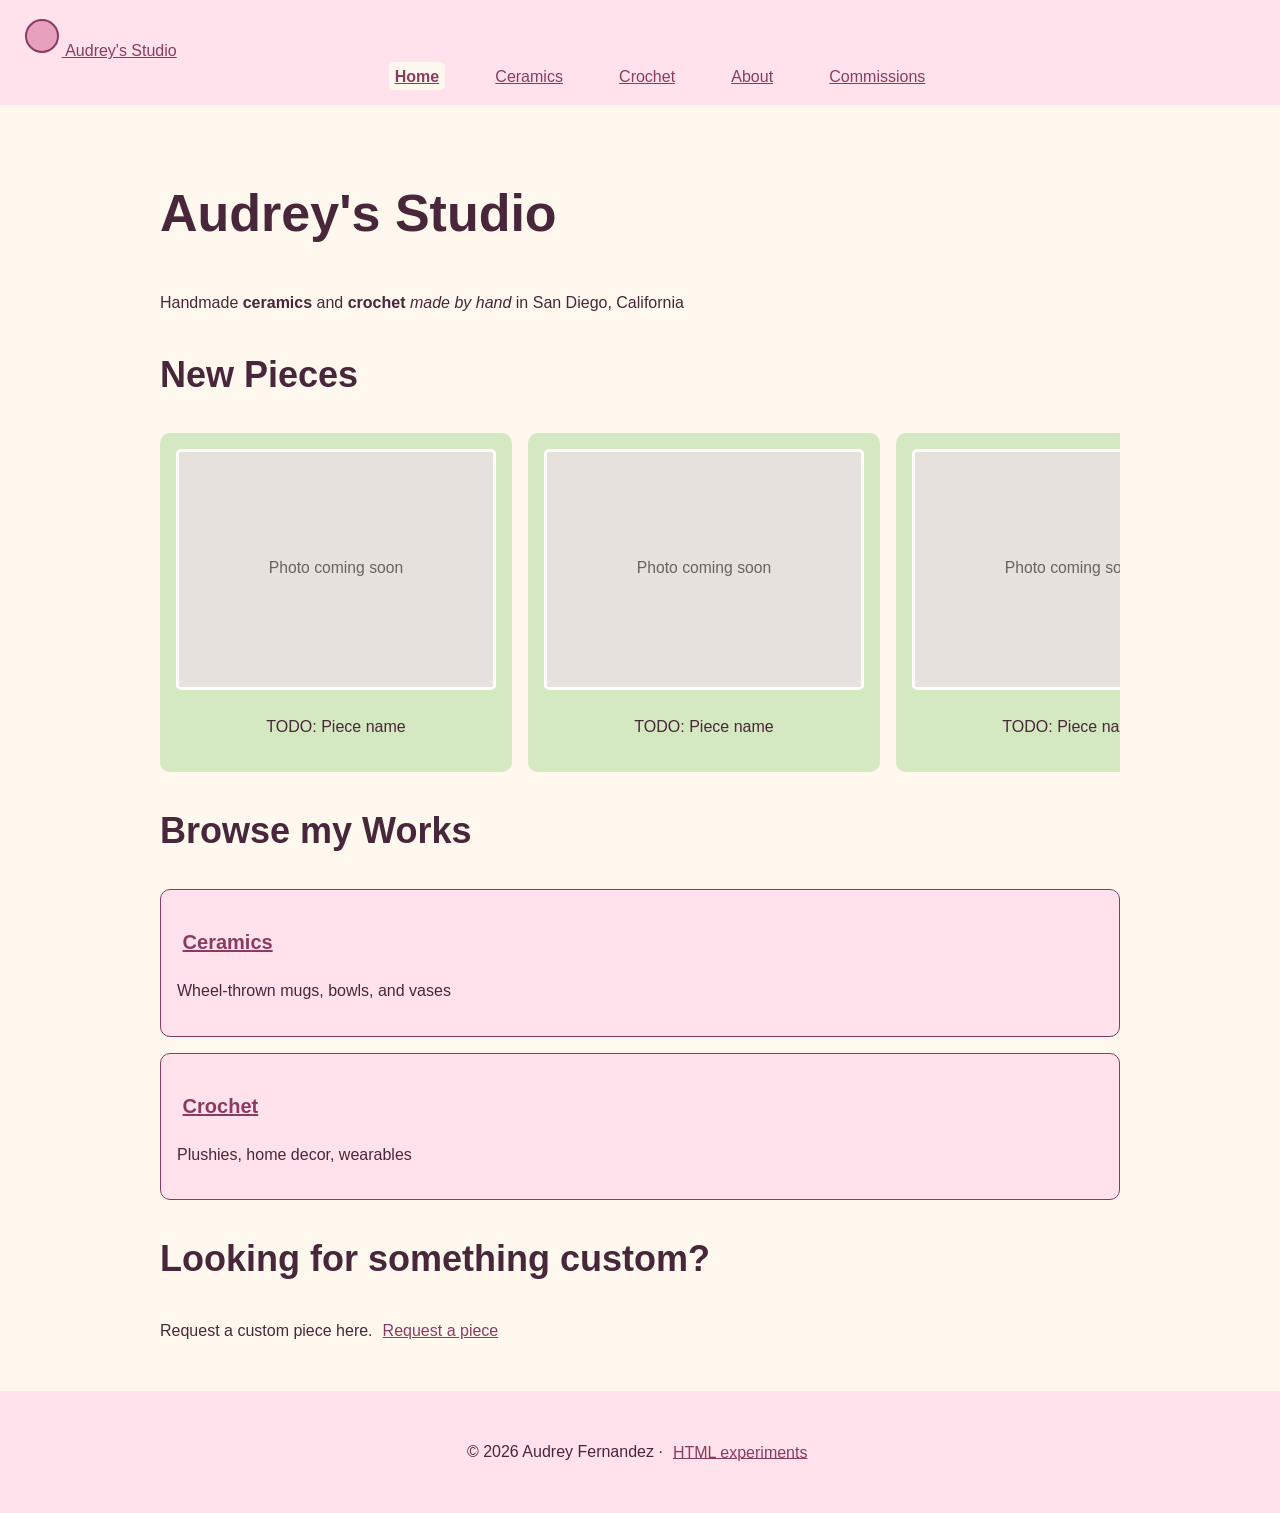
<file: index.html>
<!DOCTYPE html>
<html lang="en">
<head>
    <meta charset="utf-8">
    <meta name="viewport" content="width=device-width, initial-scale=1">
    <meta name="description" content="Handmade ceramics and crochet made by Audrey Fernandez in San Diego, California">
    <meta name="author" content="Audrey Fernandez">
    <title>Audrey's Studio | Handmade Ceramics &amp; Crochet</title>
    <link rel="icon" href="images/favicon.svg" type="image/svg+xml">
    <link rel="stylesheet" href="style.css">
</head>

<body>
    <header>
        <a href="index.html">
            <svg width="40" height="40" viewBox="0 0 40 40" role="img" aria-label="Audrey's Studio logo">
                <circle cx="20" cy="20" r="16" fill="#e8a0bf" stroke="#8a3b62" stroke-width="2"/>
            </svg>
            Audrey's Studio
        </a>
        <nav aria-label="Main">
            <ul>
                <li><a href="index.html" aria-current="page">Home</a></li>
                <li><a href="ceramics.html">Ceramics</a></li>
                <li><a href="crochet.html">Crochet</a></li>
                <li><a href="about.html">About</a></li>
                <li><a href="commissions.html">Commissions</a></li>
            </ul>
        </nav>
    </header>

    <noscript>
        <p>This site works without JavaScript</p>
    </noscript>
    
    <main>
        <h1>Audrey's Studio</h1>
        <p>Handmade <strong>ceramics</strong> and <strong>crochet</strong> <em>made by hand</em> in San Diego, California</p>

        <section aria-labelledby="new-heading">
            <h2 id="new-heading">New Pieces</h2>
            <ul class="new-pieces">
                <li>
                    <picture>
                        <source srcset="images/placeholder.svg">
                        <img src="images/placeholder.svg" alt="TODO: describe the new piece">
                    </picture>
                    <p>TODO: Piece name</p>
                </li>
                <li>
                    <picture>
                        <source srcset="images/placeholder.svg">
                        <img src="images/placeholder.svg" alt="TODO: describe the new piece">
                    </picture>
                    <p>TODO: Piece name</p>
                </li>
                <li>
                    <picture>
                        <source srcset="images/placeholder.svg">
                        <img src="images/placeholder.svg" alt="TODO: describe the new piece">
                    </picture>
                    <p>TODO: Piece name</p>
                </li>
                <!--display up to 5 new pieces in this section-->
            </ul>
        </section>

        <section aria-labelledby="browse-heading">
            <h2 id="browse-heading">Browse my Works</h2>

            <!--custom element #1-->
            <piece-card>
                <h3><a href="ceramics.html">Ceramics</a></h3>
                <p>Wheel-thrown mugs, bowls, and vases</p>
            </piece-card>

            <piece-card>
                <h3><a href="crochet.html">Crochet</a></h3>
                <p>Plushies, home decor, wearables</p>
            </piece-card>
        </section>

        <section aria-labelledby="custom-heading">
            <h2 id="custom-heading">Looking for something custom?</h2>
            <p>Request a custom piece here. <a href="commissions.html">Request a piece</a></p>
        </section>
    </main>

    <footer>
        <p>&copy; 2026 Audrey Fernandez &middot; <a href=experiments.html>HTML experiments</a></p>
    </footer>
</body>

</html>
</file>
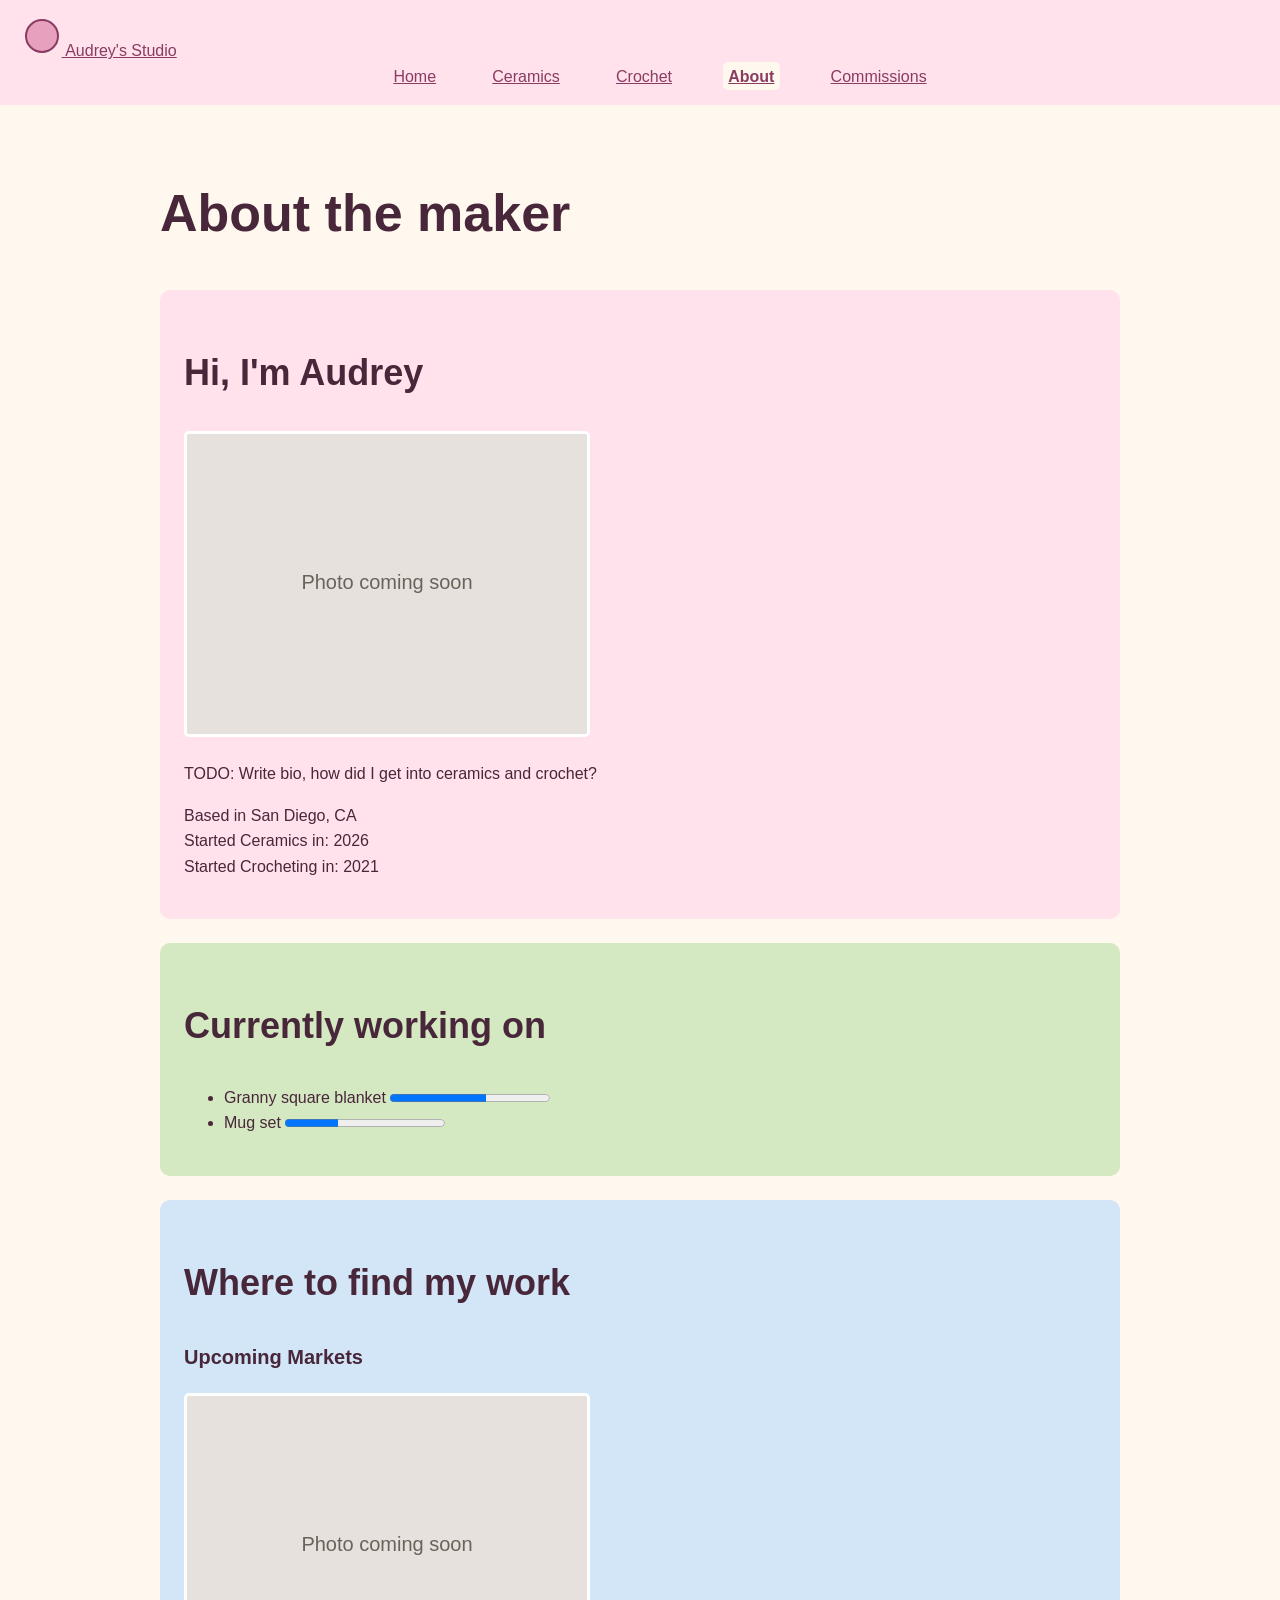
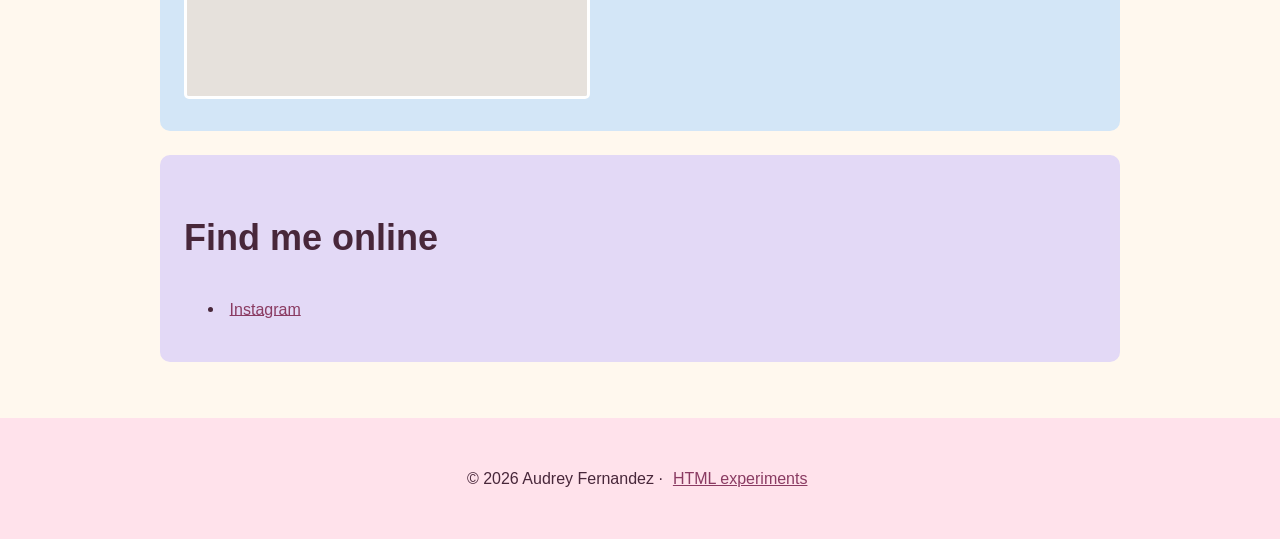
<file: about.html>
<!DOCTYPE html>
<html lang="en">
<head>
  <meta charset="utf-8">
  <meta name="viewport" content="width=device-width, initial-scale=1">
  <meta name="description" content="About Audrey Fernandez, the maker behind the ceramics and crochet pieces.">
  <title>About | Audrey's Studio</title>
  <link rel="icon" href="images/favicon.svg" type="image/svg+xml">
  <link rel="stylesheet" href="style.css">
</head>
<body>
    <header>
    <a href="index.html">
        <svg width="40" height="40" viewBox="0 0 40 40" role="img" aria-label="Audrey's Studio logo">
            <circle cx="20" cy="20" r="16" fill="#e8a0bf" stroke="#8a3b62" stroke-width="2"/>
        </svg>        
        Audrey's Studio
    </a>
    <nav aria-label="Main">
        <ul>
        <li><a href="index.html">Home</a></li>
        <li><a href="ceramics.html">Ceramics</a></li>
        <li><a href="crochet.html">Crochet</a></li>
        <li><a href="about.html" aria-current="page">About</a></li>
        <li><a href="commissions.html">Commissions</a></li>
        </ul>
    </nav>
    </header>

    <main>
        <h1>About the maker</h1>

        <section class="panel panel-accent" aria-labelledby="bio.heading">
            <h2 id="bio-heading">Hi, I'm Audrey</h2>
            <img src="images/placeholder.svg" alt="TODO: Photo of me at a pottery wheel or with yarn">
            <p>TODO: Write bio, how did I get into ceramics and crochet?</p>
            <p>
                Based in <span>San Diego, CA</span><br>
                Started Ceramics in: 2026<br>
                Started Crocheting in: 2021
            </p>
        </section>

        <section class="panel panel-accent2" aria-labelledby="wip-heading">
            <h2 id="wip-heading">Currently working on</h2>
            <ul>
                <li>
                    <label for="wip-blanket">Granny square blanket</label>
                    <progress id="wip-blanket" max="100" value="60">60%</progress>
                </li>
                <li>
                    <label for="wip-mugs">Mug set</label>
                    <progress id="wip-mugs" max="6" value="2">2 of 6</progress>
                </li>
            </ul>
        </section>

        <section class="panel panel-accent3" aria-labelledby="irl-heading">
            <h2 id="irl-heading">Where to find my work</h2>
            <h3>Upcoming Markets</h3>
            <img src="images/placeholder.svg" alt="TODO: Flyer for upcoming market">
        </section>

        <section class="panel panel-accent4" aria-labelledby="links-heading">
            <h2 id="links-heading">Find me online</h2>
            <ul>
                <li><a href="https://www.instagram.com/audrey.crochets">Instagram</a></li>
            </ul>
        </section>
    </main>

    <footer>
        <p>&copy; 2026 Audrey Fernandez &middot; <a href="experiments.html">HTML experiments</a></p>
    </footer>
</body>
</html>
</file>
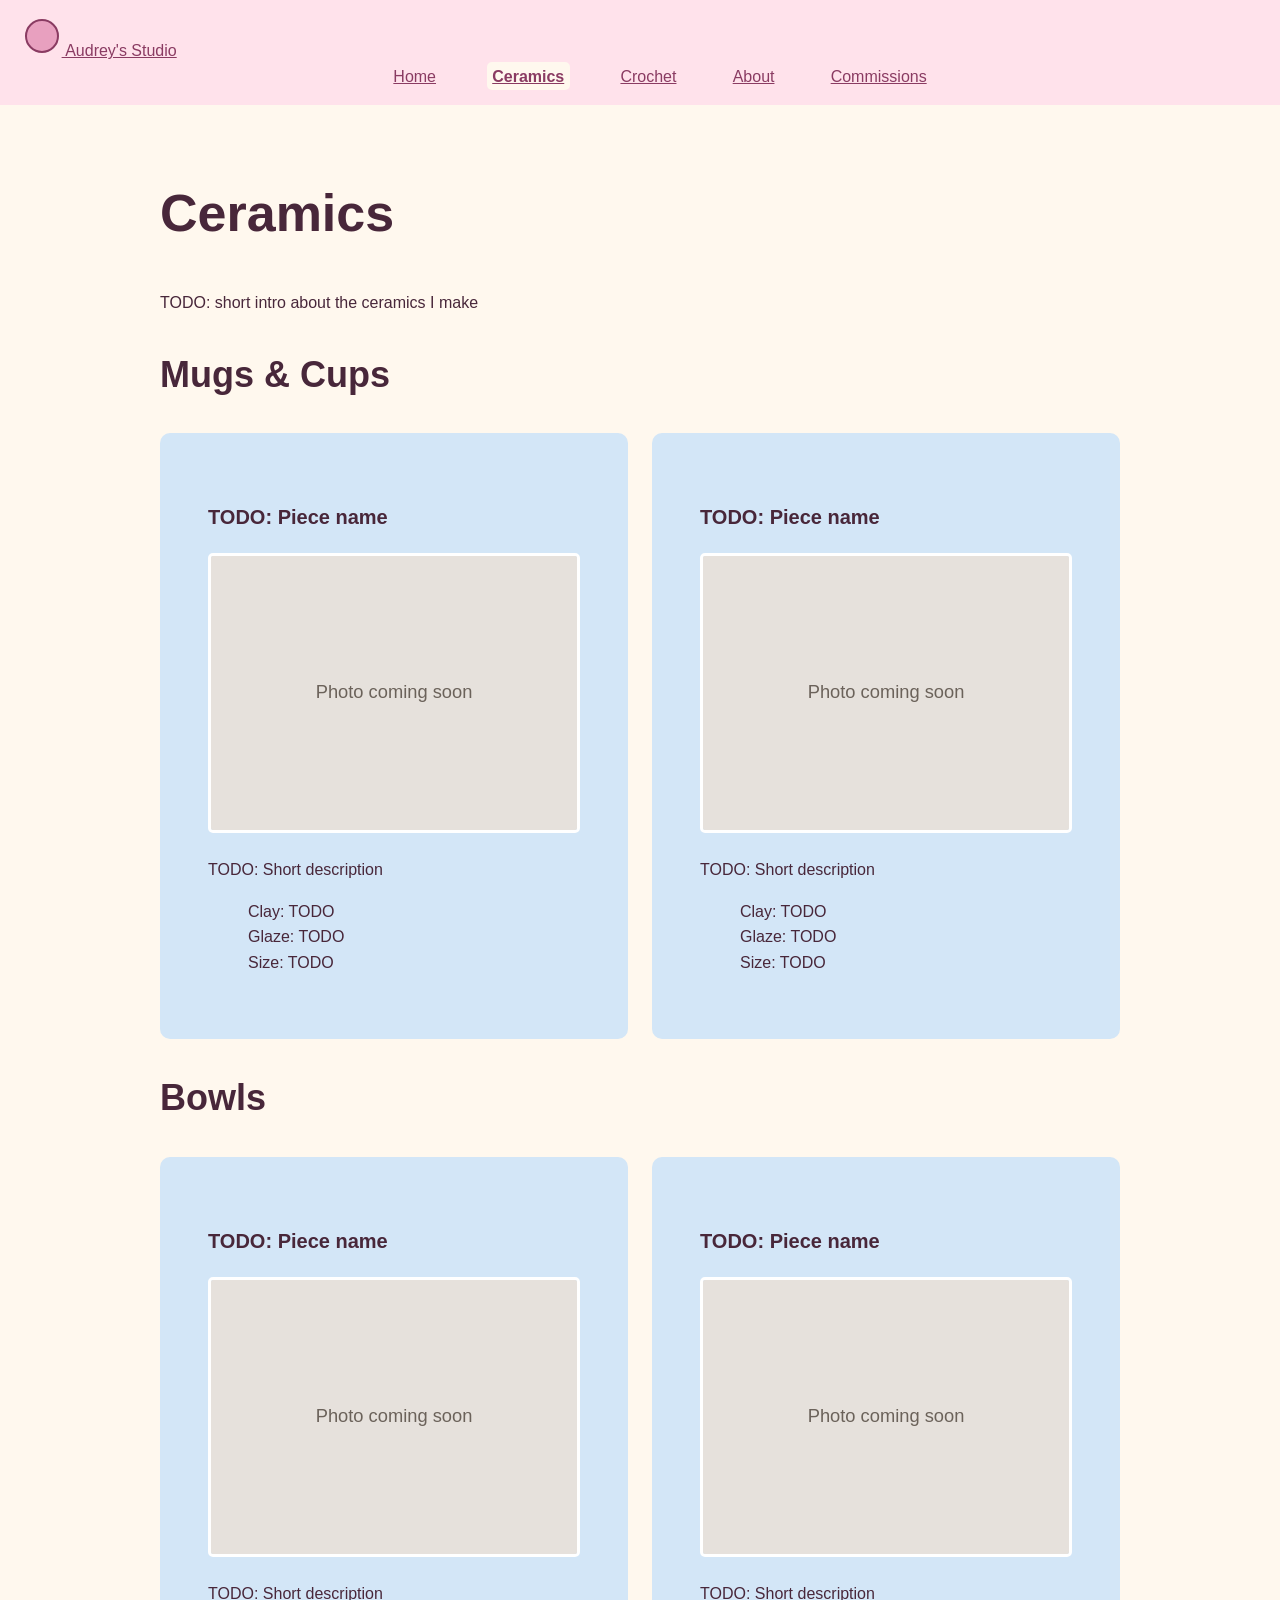
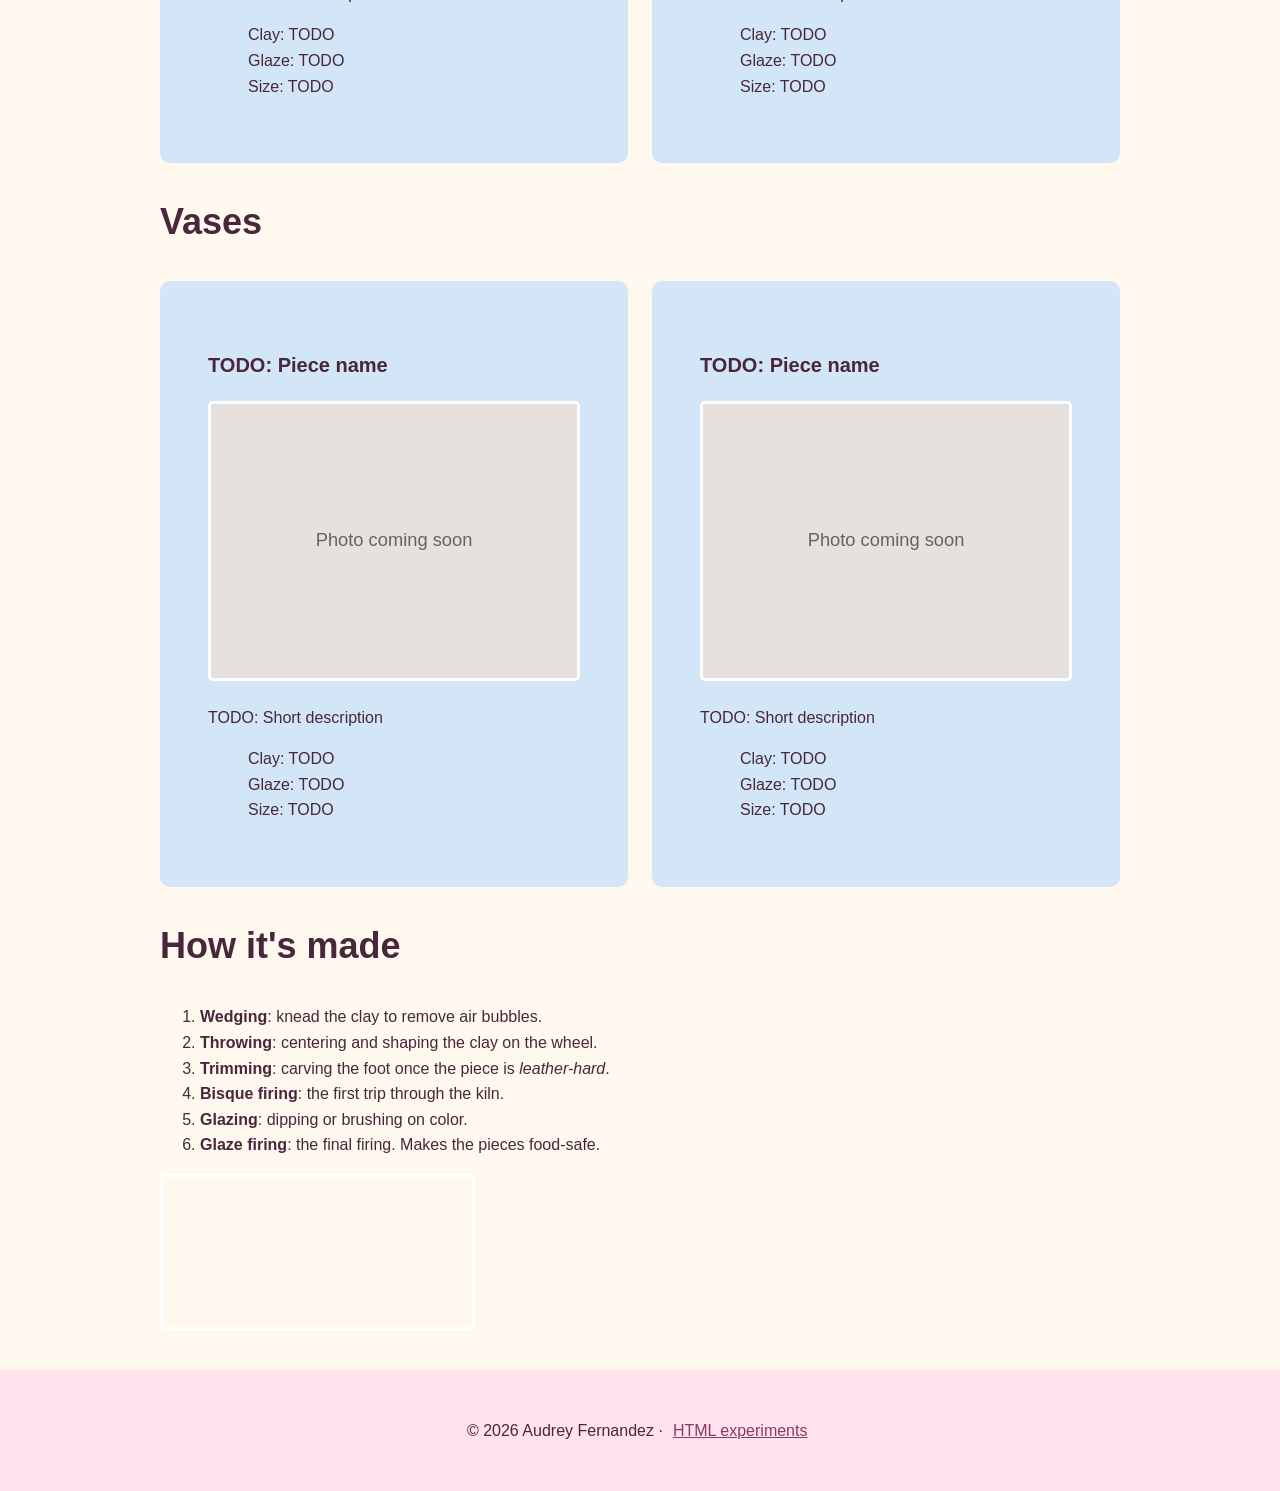
<file: ceramics.html>
<!DOCTYPE html>
<html lang="en">
<head>
  <meta charset="utf-8">
  <meta name="viewport" content="width=device-width, initial-scale=1">
  <meta name="description" content="Wheel-thrown ceramics by Audrey Fernandez: mugs, bowls, and vases.">
  <title>Ceramics | Audrey's Studio</title>
  <link rel="icon" href="images/favicon.svg" type="image/svg+xml">
  <link rel="stylesheet" href="style.css">
</head>
<body>
  <header>
    <a href="index.html">
        <svg width="40" height="40" viewBox="0 0 40 40" role="img" aria-label="Audrey's Studio logo">
            <circle cx="20" cy="20" r="16" fill="#e8a0bf" stroke="#8a3b62" stroke-width="2"/>
        </svg>        
        Audrey's Studio
    </a>
    <nav aria-label="Main">
      <ul>
        <li><a href="index.html">Home</a></li>
        <li><a href="ceramics.html" aria-current="page">Ceramics</a></li>
        <li><a href="crochet.html">Crochet</a></li>
        <li><a href="about.html">About</a></li>
        <li><a href="commissions.html">Commissions</a></li>
      </ul>
    </nav>
  </header>

    <main>
        <h1>Ceramics</h1>
        <p>TODO: short intro about the ceramics I make</p>

        <section aria-labelledby="mugs-heading">
            <h2 id="mugs-heading">Mugs &amp; Cups</h2>
            <div class="card-grid">
                <article>
                    <h3>TODO: Piece name</h3>
                    <img src="images/placeholder.svg" alt="TODO: describe the piece" width="400" height="300">
                    <p>TODO: Short description</p>
                    <ul>
                        <li>Clay: TODO</li>
                        <li>Glaze: TODO</li>
                        <li>Size: TODO</li>
                    </ul>
                </article>
                <article>
                    <h3>TODO: Piece name</h3>
                    <img src="images/placeholder.svg" alt="TODO: describe the piece" width="400" height="300">
                    <p>TODO: Short description</p>
                    <ul>
                        <li>Clay: TODO</li>
                        <li>Glaze: TODO</li>
                        <li>Size: TODO</li>
                    </ul>
                </article>
            </div>
        </section>


        <section aria-labelledby="bowls-heading">
            <h2 id="bowls-heading">Bowls</h2>
            <div class="card-grid">
                <article>
                    <h3>TODO: Piece name</h3>
                    <img src="images/placeholder.svg" alt="TODO: describe the piece" width="400" height="300">
                    <p>TODO: Short description</p>
                    <ul>
                        <li>Clay: TODO</li>
                        <li>Glaze: TODO</li>
                        <li>Size: TODO</li>
                    </ul>
                </article>
                <article>
                    <h3>TODO: Piece name</h3>
                    <img src="images/placeholder.svg" alt="TODO: describe the piece" width="400" height="300">
                    <p>TODO: Short description</p>
                    <ul>
                        <li>Clay: TODO</li>
                        <li>Glaze: TODO</li>
                        <li>Size: TODO</li>
                    </ul>
                </article>
            </div>
            
        </section>

        <section aria-labelledby="vases-heading">
            <h2 id="vases-heading">Vases</h2>
            <div class="card-grid">
                <article>
                    <h3>TODO: Piece name</h3>
                    <img src="images/placeholder.svg" alt="TODO: describe the piece" width="400" height="300">
                    <p>TODO: Short description</p>
                    <ul>
                        <li>Clay: TODO</li>
                        <li>Glaze: TODO</li>
                        <li>Size: TODO</li>
                    </ul>
                </article>
                <article>
                    <h3>TODO: Piece name</h3>
                    <img src="images/placeholder.svg" alt="TODO: describe the piece" width="400" height="300">
                    <p>TODO: Short description</p>
                    <ul>
                        <li>Clay: TODO</li>
                        <li>Glaze: TODO</li>
                        <li>Size: TODO</li>
                    </ul>
                </article>
            </div>
        </section>

        <section aria-labelledby="process-heading">
            <h2 id="process-heading">How it's made</h2>
            <ol>
                <li><b>Wedging</b>: knead the clay to remove air bubbles.</li>
                <li><b>Throwing</b>: centering and shaping the clay on the wheel.</li>
                <li><b>Trimming</b>: carving the foot once the piece is <i>leather-hard</i>.</li>
                <li><b>Bisque firing</b>: the first trip through the kiln.</li>
                <li><b>Glazing</b>: dipping or brushing on color.</li>
                <li><b>Glaze firing</b>: the final firing. Makes the pieces food-safe.</li>
            </ol>
            <iframe src="https://www.youtube.com/embed/OPVp_FDEkdA" title="How I make a bowl" width="315" height="560" loading="lazy" allowfullscreen></iframe>
        </section>

    </main>
    
    <footer>
        <p>&copy; 2026 Audrey Fernandez &middot; <a href="experiments.html">HTML experiments</a></p>
    </footer>
</body>
</html>
</file>
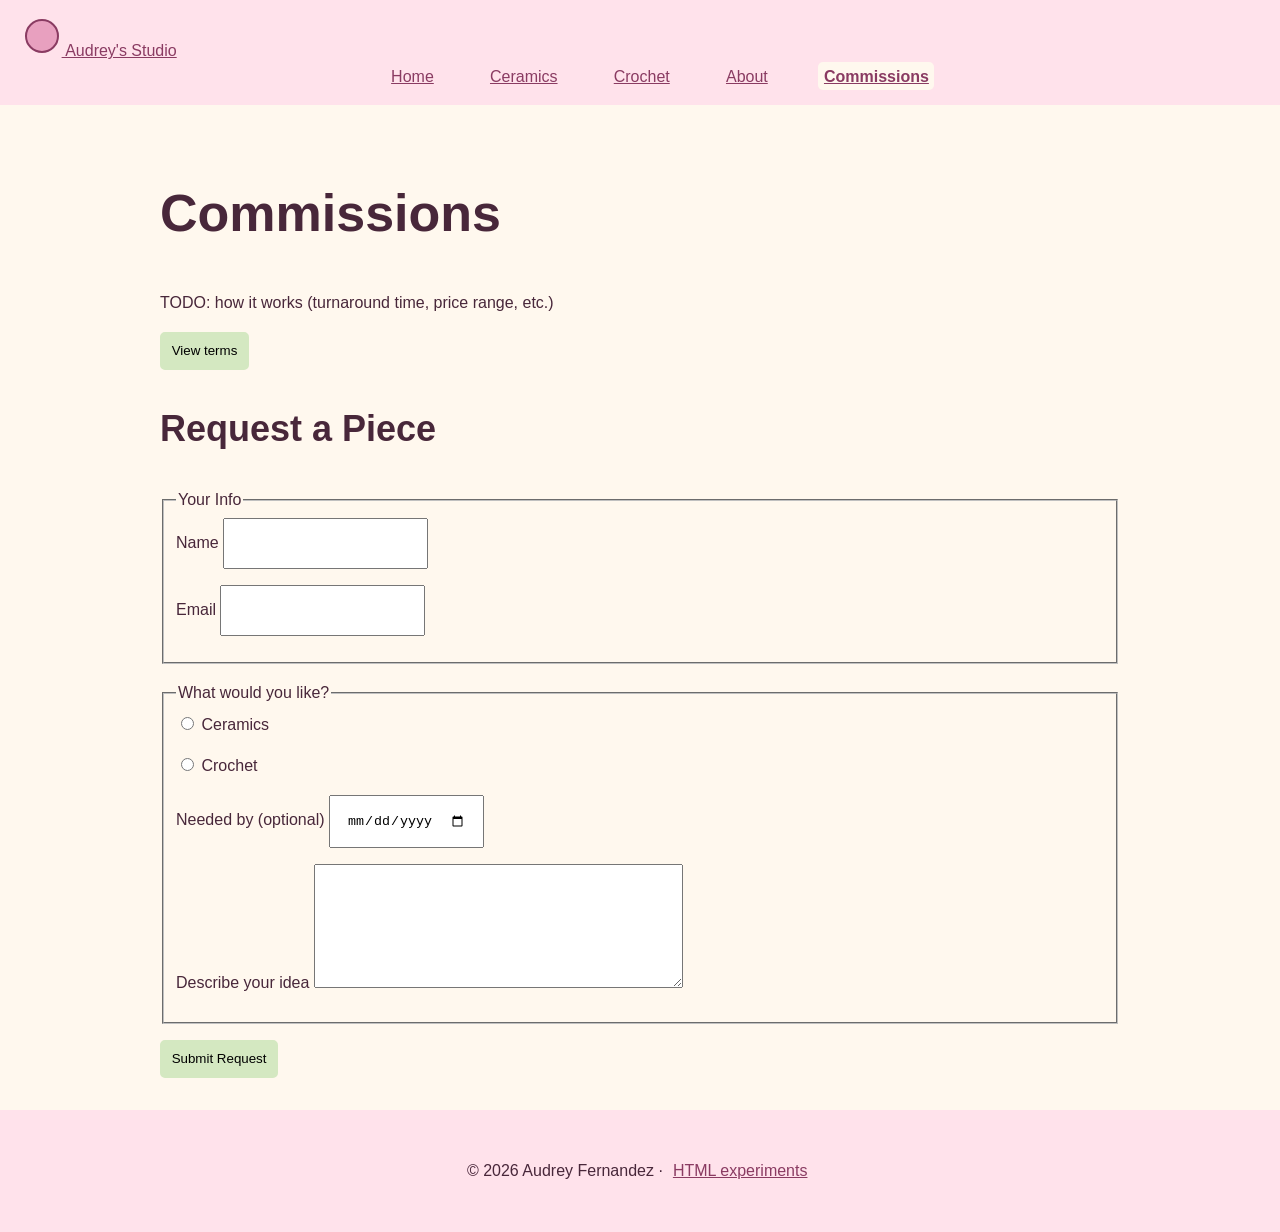
<file: commissions.html>
<!DOCTYPE html>
<html lang="en">
<head>
  <meta charset="utf-8">
  <meta name="viewport" content="width=device-width, initial-scale=1">
  <meta name="description" content="Request a custom ceramic or crochet piece from Audrey's Studio.">
  <title>Commissions | Audrey's Studio</title>
  <link rel="icon" href="images/favicon.svg" type="image/svg+xml">
  <link rel="stylesheet" href="style.css">
</head>
<body>
    <header>
    <a href="index.html">
        <svg width="40" height="40" viewBox="0 0 40 40" role="img" aria-label="Audrey's Studio logo">
            <circle cx="20" cy="20" r="16" fill="#e8a0bf" stroke="#8a3b62" stroke-width="2"/>
        </svg>        
        Audrey's Studio
    </a>
    <nav aria-label="Main">
        <ul>
        <li><a href="index.html">Home</a></li>
        <li><a href="ceramics.html">Ceramics</a></li>
        <li><a href="crochet.html">Crochet</a></li>
        <li><a href="about.html">About</a></li>
        <li><a href="commissions.html" aria-current="page">Commissions</a></li>
        </ul>
    </nav>
    </header>

    <main>
        <h1>Commissions</h1>
        <p>TODO: how it works (turnaround time, price range, etc.)</p>

        <button type="button">View terms</button>

        <dialog id="terms-dialog" aria-labelledby="terms-heading">
            <h2 id="terms-heading">Commission terms</h2>
            <p>TODO: deposit, timeline, cancellations, shipping.</p>
            <form method="dialog">
                <button type="submit">Close</button>
            </form>
        </dialog>

        <section aria-labelledby="request-heading">
            <h2 id="request-heading">Request a Piece</h2>
            <form>
                <fieldset>
                    <legend>Your Info</legend>
                    <div>
                        <label for="name">Name</label>
                        <input type="text" id="name" name="name" required>
                    </div>
                    <div>
                        <label for="email">Email</label>
                        <input type="email" id="email" name="email" required>
                    </div>
                </fieldset>

                <fieldset>
                    <legend>What would you like?</legend>
                    <div>
                        <input type="radio" id="medium-ceramics" name="medium" value="ceramics" required>
                        <label for="medium-ceramics">Ceramics</label>
                    </div>
                    <div>
                        <input type="radio" id="medium-crochet" name="medium" value="crochet">
                        <label for="medium-crochet">Crochet</label>
                    </div>
                    
                    <div>
                        <label for="needed-by">Needed by (optional)</label>
                        <input type="date" id="needed-by" name="needed-by">
                    </div>
                    <div>
                        <label for="details">Describe your idea</label>
                        <textarea id="details" name="details" rows="6" cols="40" required></textarea>
                    </div>
                </fieldset>

                <button type="submit">Submit Request</button>
            </form>
        </section>
    </main>

    <footer>
        <p>&copy; 2026 Audrey Fernandez &middot; <a href="experiments.html">HTML experiments</a></p>
    </footer>
</body>
</html>
</file>
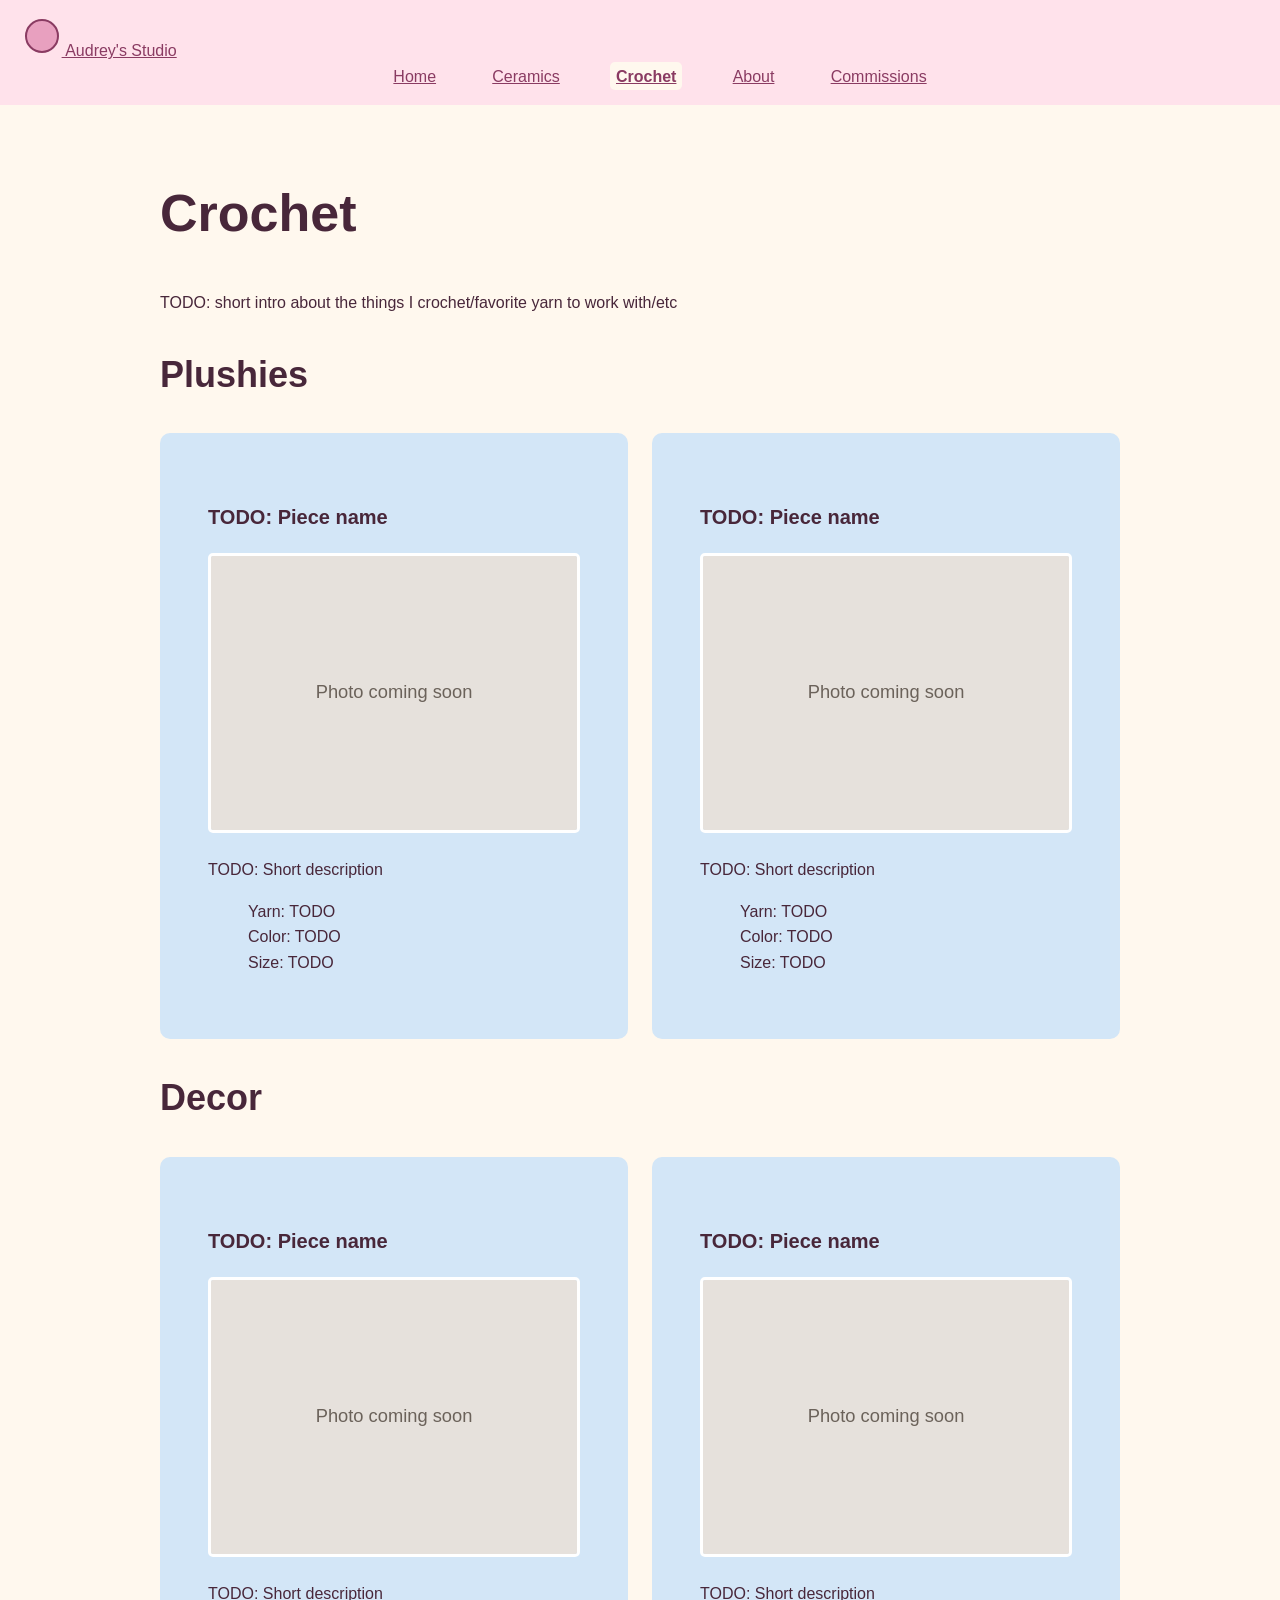
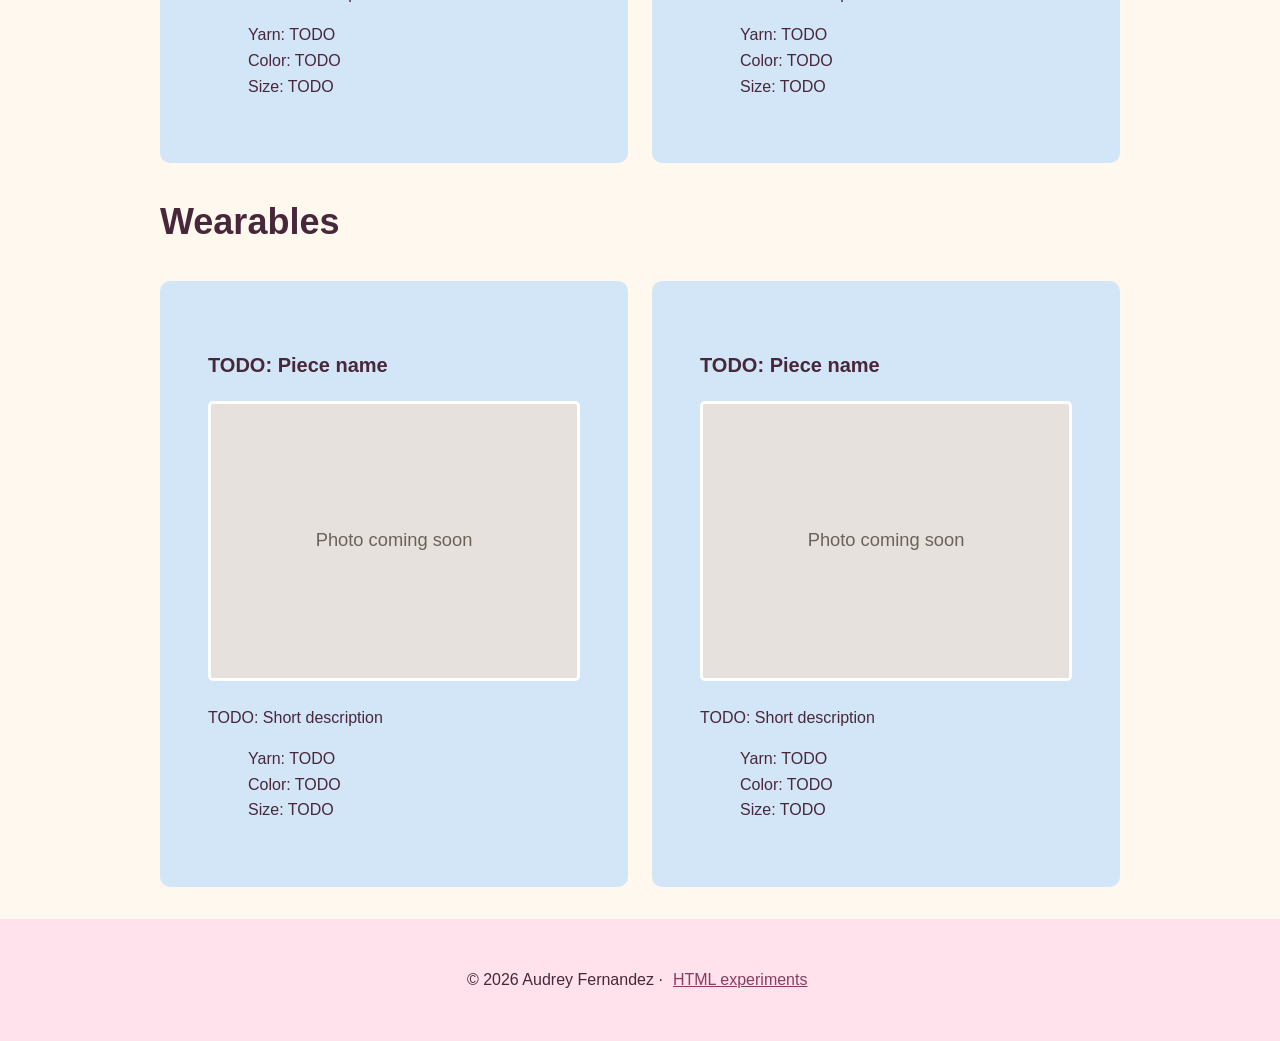
<file: crochet.html>
<!DOCTYPE html>
<html lang="en">
<head>
  <meta charset="utf-8">
  <meta name="viewport" content="width=device-width, initial-scale=1">
  <meta name="description" content="Handmade crochet pieces by Audrey Fernandez: plushies, decor, and wearables.">
  <title>Crochet | Audrey's Studio</title>
  <link rel="icon" href="images/favicon.svg" type="image/svg+xml">
  <link rel="stylesheet" href="style.css">
</head>
<body>
  <header>
    <a href="index.html">
        <svg width="40" height="40" viewBox="0 0 40 40" role="img" aria-label="Audrey's Studio logo">
            <circle cx="20" cy="20" r="16" fill="#e8a0bf" stroke="#8a3b62" stroke-width="2"/>
        </svg>        
        Audrey's Studio
    </a>
    <nav aria-label="Main">
      <ul>
        <li><a href="index.html">Home</a></li>
        <li><a href="ceramics.html">Ceramics</a></li>
        <li><a href="crochet.html" aria-current="page">Crochet</a></li>
        <li><a href="about.html">About</a></li>
        <li><a href="commissions.html">Commissions</a></li>
      </ul>
    </nav>
  </header>

    <main>
        <h1>Crochet</h1>
        <p>TODO: short intro about the things I crochet/favorite yarn to work with/etc</p>

        <section aria-labelledby="plushies-heading">
            <h2 id="plushies-heading">Plushies</h2>
            <div class="card-grid">   
                <article>
                    <h3>TODO: Piece name</h3>
                    <img src="images/placeholder.svg" alt="TODO: describe the piece" width="400" height="300">
                    <p>TODO: Short description</p>
                    <ul>
                        <li>Yarn: TODO</li>
                        <li>Color: TODO</li>
                        <li>Size: TODO</li>
                    </ul>
                </article>
                <article>
                    <h3>TODO: Piece name</h3>
                    <img src="images/placeholder.svg" alt="TODO: describe the piece" width="400" height="300">
                    <p>TODO: Short description</p>
                    <ul>
                        <li>Yarn: TODO</li>
                        <li>Color: TODO</li>
                        <li>Size: TODO</li>
                    </ul>
                </article>
            </div>
        </section>


        <section aria-labelledby="decor-heading">
            <h2 id="decor-heading">Decor</h2>
            <div class="card-grid">
                <article>
                    <h3>TODO: Piece name</h3>
                    <img src="images/placeholder.svg" alt="TODO: describe the piece" width="400" height="300">
                    <p>TODO: Short description</p>
                    <ul>
                        <li>Yarn: TODO</li>
                        <li>Color: TODO</li>
                        <li>Size: TODO</li>
                    </ul>
                </article>
                <article>
                    <h3>TODO: Piece name</h3>
                    <img src="images/placeholder.svg" alt="TODO: describe the piece" width="400" height="300">
                    <p>TODO: Short description</p>
                    <ul>
                        <li>Yarn: TODO</li>
                        <li>Color: TODO</li>
                        <li>Size: TODO</li>
                    </ul>
                </article>
            </div>
        </section>

        <section aria-labelledby="wearables-heading">
            <h2 id="wearables-heading">Wearables</h2>
            <div class="card-grid">
                <article>
                    <h3>TODO: Piece name</h3>
                    <img src="images/placeholder.svg" alt="TODO: describe the piece" width="400" height="300">
                    <p>TODO: Short description</p>
                    <ul>
                        <li>Yarn: TODO</li>
                        <li>Color: TODO</li>
                        <li>Size: TODO</li>
                    </ul>
                </article>
                <article>
                    <h3>TODO: Piece name</h3>
                    <img src="images/placeholder.svg" alt="TODO: describe the piece" width="400" height="300">
                    <p>TODO: Short description</p>
                    <ul>
                        <li>Yarn: TODO</li>
                        <li>Color: TODO</li>
                        <li>Size: TODO</li>
                    </ul>
                </article>
            </div>
        </section>

    </main>
    
    <footer>
        <p>&copy; 2026 Audrey Fernandez &middot; <a href="experiments.html">HTML experiments</a></p>
    </footer>
</body>
</html>
</file>
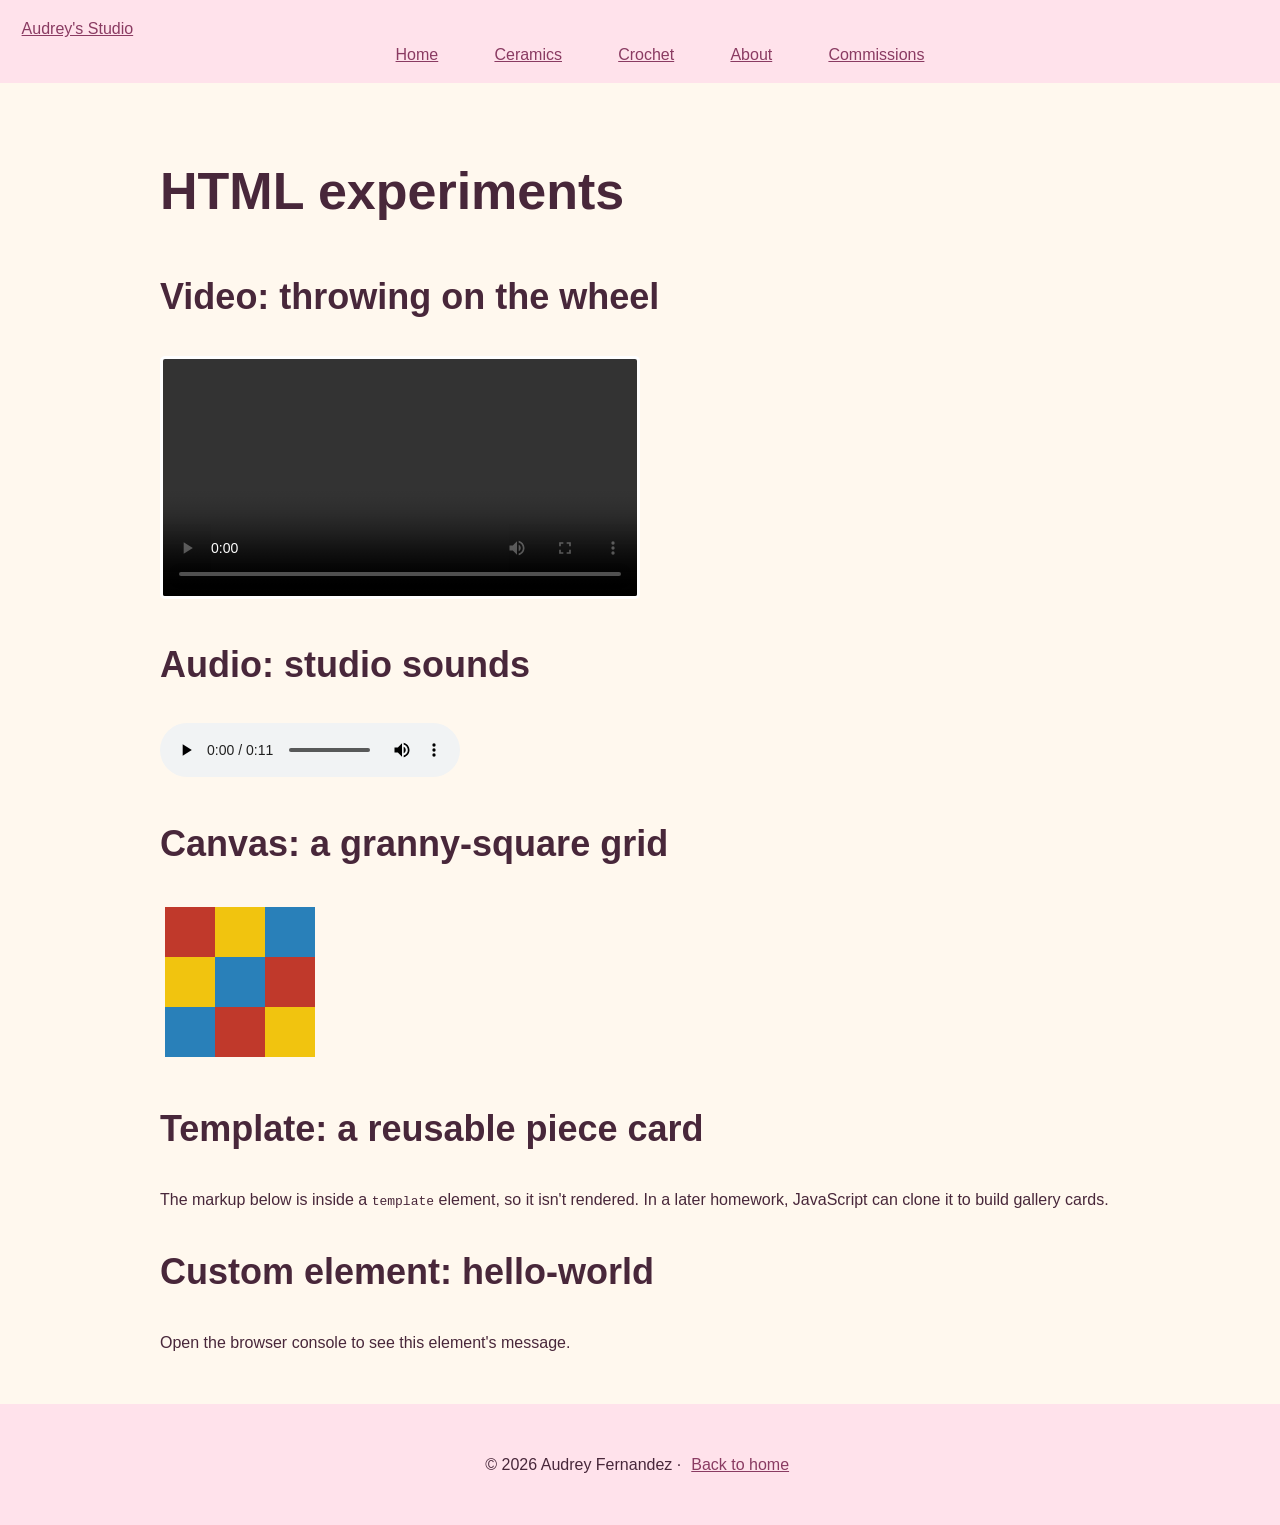
<file: experiments.html>
<!DOCTYPE html>
<html lang="en">
<head>
    <meta charset="utf-8">
    <meta name="viewport" content="width=device-width, initial-scale=1">
    <meta name="description" content="HTML experiments for CSE 134 HW2: template, audio, video, canvas, source, a custom element, and MathML.">
    <title>Experiments | Audrey's Studio</title>
    <link rel="icon" href="images/favicon.svg" type="image/svg+xml">
    <!-- custom element #2 -->
    <script src="hello-world.js" defer></script>

    <link rel="stylesheet" href="style.css">
</head>
<body>
    <header>
    <a href="index.html">Audrey's Studio</a>
    <nav aria-label="Main">
        <ul>
        <li><a href="index.html">Home</a></li>
        <li><a href="ceramics.html">Ceramics</a></li>
        <li><a href="crochet.html">Crochet</a></li>
        <li><a href="about.html">About</a></li>
        <li><a href="commissions.html">Commissions</a></li>
        </ul>
    </nav>
    </header>

    <main>
        <h1>HTML experiments</h1>

        <section aria-labelledby="video-heading">
        <h2 id="video-heading">Video: throwing on the wheel</h2>
        <video controls width="480" preload="metadata">
            <source src="media/throwing.mp4" type="video/mp4">
            <p>Your browser can't play this video. <a href="media/throwing.mp4">Download it instead</a>.</p>
        </video>
        </section>

        <section aria-labelledby="audio-heading">
        <h2 id="audio-heading">Audio: studio sounds</h2>
        <audio controls preload="metadata">
            <source src="media/wheel.mp3" type="audio/mpeg">
            <p>Your browser can't play this audio. <a href="media/wheel.mp3">Download it instead</a>.</p>
        </audio>
        </section>

        <section aria-labelledby="canvas-heading">
        <h2 id="canvas-heading">Canvas: a granny-square grid</h2>
        <canvas id="granny-square" width="160" height="160">A 3 by 3 grid of colored squares, like a granny-square blanket.</canvas>
        <script>
            const canvas = document.getElementById('granny-square');
            const ctx = canvas.getContext('2d');
            const colors = ['#c0392b', '#f1c40f', '#2980b9'];
            for (let row = 0; row < 3; row++) {
            for (let col = 0; col < 3; col++) {
                ctx.fillStyle = colors[(row + col) % 3];
                ctx.fillRect(col * 50 + 5, row * 50 + 5, 50, 50);
            }
            }
        </script>
        </section>

        <section aria-labelledby="template-heading">
        <h2 id="template-heading">Template: a reusable piece card</h2>
        <p>The markup below is inside a <code>template</code> element, so it isn't rendered. In a later homework, JavaScript can clone it to build gallery cards.</p>
        <template id="piece-template">
            <article>
            <h3>Piece name</h3>
            <img src="images/placeholder.svg" alt="" width="400" height="300">
            <p>Piece description</p>
            </article>
        </template>
        </section>

        <section aria-labelledby="custom-element-heading">
        <h2 id="custom-element-heading">Custom element: hello-world</h2>
        <p>Open the browser console to see this element's message.</p>
        <hello-world></hello-world>
        </section>

    </main>

    <footer>
        <p>&copy; 2026 Audrey Fernandez &middot; <a href="index.html">Back to home</a></p>
    </footer>
</body>
</html>
</file>
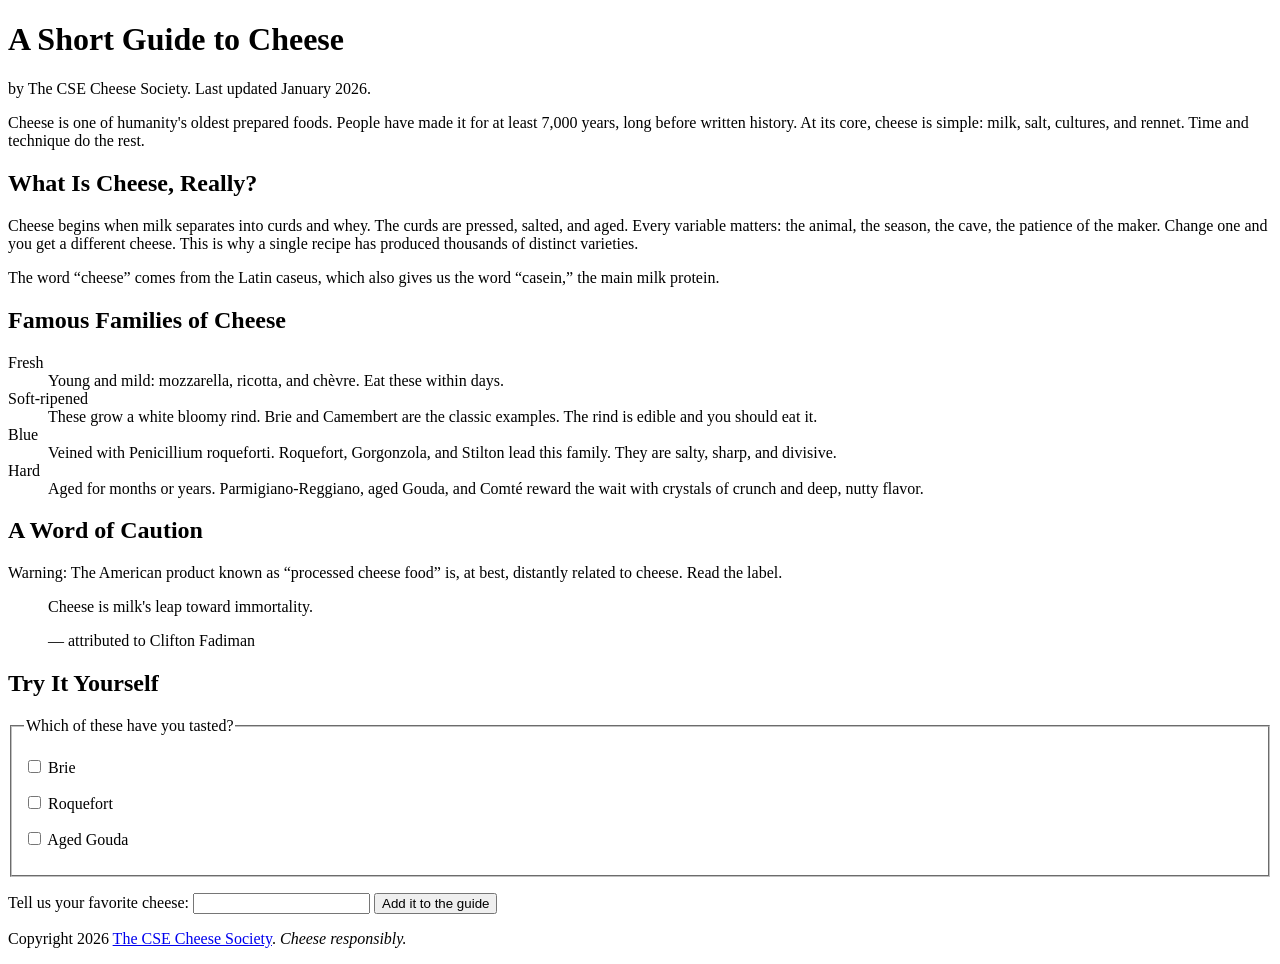
<file: part1/cheese.html>
<!DOCTYPE html>
<html lang="en">
<head>
  <meta charset="UTF-8">
  <meta name="viewport" content="width=device-width, initial-scale=1">
  <title>A Short Guide to Cheese</title>
  <!-- <link rel="stylesheet" href="cheese.css"> -->
</head>
<body>
  <header>
    <h1>A Short Guide to Cheese</h1>
    <p>by The CSE Cheese Society. Last updated <time datetime="2026-01">January 2026</time>.</p>
  </header>

  <main>
    <article>
      <p>Cheese is one of humanity's oldest prepared foods. People have made
      it for at least 7,000 years, long before written history. At its core,
      cheese is simple: milk, salt, cultures, and rennet. Time and technique
      do the rest.</p>

      <section>
        <h2>What Is Cheese, Really?</h2>
        <p>Cheese begins when milk separates into curds and whey. The curds
        are pressed, salted, and aged. Every variable matters: the animal,
        the season, the cave, the patience of the maker. Change one and you
        get a different cheese. This is why a single recipe has produced
        thousands of distinct varieties.</p>
        <p>The word <q>cheese</q> comes from the Latin
        <span class="latin" lang="la">caseus</span>, which also gives us the word
        <q>casein,</q> the main milk protein.</p>
      </section>

      <section>
        <h2>Famous Families of Cheese</h2>

        <dl>
          <dt>Fresh</dt>
          <dd>Young and mild: mozzarella, ricotta, and
          <span lang="fr">chèvre</span>. Eat these within days.</dd>

          <dt>Soft-ripened</dt>
          <dd>These grow a white bloomy rind. Brie and Camembert are the
          classic examples. The rind is edible and you should eat it.</dd>

          <dt>Blue</dt>
          <dd>Veined with <span class="latin" lang="la">Penicillium
          roqueforti</span>. Roquefort, Gorgonzola, and Stilton lead this
          family. They are salty, sharp, and divisive.</dd>

          <dt>Hard</dt>
          <dd>Aged for months or years. Parmigiano-Reggiano, aged Gouda,
          and <span lang="fr">Comté</span> reward the wait with crystals
          of crunch and deep, nutty flavor.</dd>
        </dl>
      </section>

      <section>
        <h2>A Word of Caution</h2>
        <p id="warning">Warning: The American product known as
        <q>processed cheese food</q> is, at best, distantly related to
        cheese. Read the label.</p>

        <blockquote>
          <p>Cheese is milk's leap toward immortality.</p>
          <footer>— attributed to Clifton Fadiman</footer>
        </blockquote>
      </section>

      <section>
        <h2>Try It Yourself</h2>
        <form>
          <fieldset>
            <legend>Which of these have you tasted?</legend>
            <p><input type="checkbox" id="c-brie" name="tasted" value="brie">
               <label for="c-brie">Brie</label></p>
            <p><input type="checkbox" id="c-roquefort" name="tasted" value="roquefort">
               <label for="c-roquefort">Roquefort</label></p>
            <p><input type="checkbox" id="c-gouda" name="tasted" value="gouda">
               <label for="c-gouda">Aged Gouda</label></p>
          </fieldset>
          <p>
            <label for="fav">Tell us your favorite cheese:</label>
            <input type="text" id="fav" name="favorite">
            <button type="submit">Add it to the guide</button>
          </p>
        </form>
      </section>
    </article>
  </main>
  <footer>
    <p>Copyright 2026 <a href="https://example.com/cheese-society">The CSE
    Cheese Society</a>. <em>Cheese responsibly.</em></p>
  </footer>
</body>
</html>
</file>
<file: style.css>
/* 
Audrey Elizabeth Fernandez | Audrey's Studio stylesheet
Repo: https://github.com/audreyelizabethf/cse134b-hw3
*/

/* CUSTOM PROPERTIES (at least 4)*/
:root {
    --color-bg: #fff8ee;
    --color-text: #48273a;
    --color-link: #8a3b62;
    --color-accent: #ffe2eb;
    --color-accent2: #d4e8c1;
    --color-accent3: #d3e6f7;
    --color-accent4: #e3d9f6;
    --color-focus: #ff0099;
    

    --font-heading: ui-rounded, "Arial Rounded MT Bold", "Trebuchet MS", sans-serif;
    --font-body: "Trebuchet MS", "Segoe UI", Helvetica, sans-serif;

    --max-width: 60rem;
}

/* TYPOGRAPHY*/
body {
    font-family: var(--font-body);
    background-color: var(--color-bg);
    color: var(--color-text);
    line-height:1.6;
    margin: 0;
}

main {
    max-width: var(--max-width);
    margin: 0 auto;
    padding: 2rem;
}

h1, h2, h3 {
    font-family: var(--font-heading);
}

h1 {
    font-size: 3.25rem;
}

h2 {
    font-size: 2.25rem;
}

h3 {
    font-size: 1.25rem;
}

img, video,iframe {
    max-width: 100%;
    height: auto;
    border: 3px solid white;
    border-radius: 5px;
    box-sizing: border-box;
}

/* HEADER + NAV w/ FLEXBOX */
header {
    background-color: var(--color-accent);
    padding: 1rem;
}

nav ul{
    display: flex;
    justify-content: center;
    list-style: none;
    gap: 45px;
    margin: 0;
}

/* ATTRIBUTE SELECTOR: highlight nav link for current page */
a[aria-current="page"] {
    font-weight:700;
    background-color: var(--color-bg);
    border-radius: 5px;
    padding: 0.35rem;
}

/* LINKS: hover & focus */
a {
    color: var(--color-link);
    padding: 0.35rem;
}

a:hover {
    background-color: var(--color-accent2);
    border-radius: 3px;
}

a:focus, button:focus, input:focus, textarea:focus {
    outline: 3px solid var(--color-focus);    
}

/* BUTTONS */
button {
    background-color: var(--color-accent2);
    border: 5px solid var(--color-accent2);
    border-radius: 5px;
    padding:0.5em;
    font-family: var(--font-body);
}

/* CARDS */

.new-pieces {
    display: flex;
    gap: 1rem;
    overflow-x: auto;
    list-style: none;
    padding: 0;
}

/* Child combinator: Each <li> directly inside the New Pieces list on the homepage, styled as a card in a horizontal scroller. */
.new-pieces > li {
    width: 20rem;
    flex-shrink: 0;
    background-color: var(--color-accent2);
    border-radius: 10px;
    padding: 1rem;
    text-align: center;
}

piece-card {
            display: block;
            border: 1px solid var(--color-link);
            border-radius: 10px;
            padding: 1rem;
            margin-block: 1rem;
            background-color: var(--color-accent);
            
}

article {
    background-color: var(--color-accent3);
    padding: 3rem;
    border-radius: 10px;
}

/* Descendant combinator: the detail lists inside each gallery piece card. Removes the bullets so the details read like a label. */
article ul {
    list-style: none;
}

.card-grid {
    display: grid;
    grid-template-columns: 1fr 1fr; 
    gap: 1.5rem;
}

.panel {
    padding: 1.5rem;
    border-radius: 10px;
    margin-bottom: 1.5rem;
}
.panel-accent {
    background-color: var(--color-accent);
}
.panel-accent2 {
    background-color: var(--color-accent2)
}
.panel-accent3 {
    background-color: var(--color-accent3)
}
.panel-accent4 {
    background-color: var(--color-accent4)
}

fieldset {
    margin-bottom: 1rem;
    min-width: 0;
}

/* Child combinator: each row (div) directly inside a fieldset on the commissions page, spaced apart so fields don't crowd */
fieldset > div {
    margin-bottom: 1rem;
}

input, textarea {
    max-width: 100%;
    padding: 1rem;
    box-sizing: border-box;
}

/* FOOTER */
footer {
    background-color: var(--color-accent);
    padding: 2rem;
    text-align: center;
}

/* MEDIA QUERY */
@media (max-width: 600px) {
    article {
        padding: 1.5rem;
    }

    nav ul {
        flex-direction: column;
    }

    .card-grid {
        grid-template-columns: 1fr;
    }
}
</file>
<file: part1/cheese.css>
/* Audrey Elizabeth Fernandez | hw3 repo: https://github.com/audreyelizabethf/cse134b-hw3 */

body {
    font-family: Arial, Helvetica, sans-serif;
    color: darkblue;
    line-height: 1.6;

    max-width: 50rem;
    margin: 0 auto;
    padding: 1rem;
}

h1 {
    font-size: 3.25rem;
}

h2 {
    font-size: 2.25rem;
}

.latin {
    font-style: italic;
}


#warning {
    background-color: #65f758;
    padding: 1rem;
}

/*I changed the font to serif so the quote would stand out more :)*/
blockquote {
    border-left: 2px solid gray;
    background-color: #d2e8ff;
    margin: 1rem 2rem;
    padding: 1rem;
    font-family: 'Times New Roman', Times, serif;
    font-style: italic;
    
}

a:hover {
    background-color: yellow;
    text-decoration: underline;
}

a:focus {
    outline: 3px solid #ff91d1;
}

input:focus {
    outline: 3px solid #C68EFF;
}

button:focus {
    outline: 3px solid #7DB2FF;
}

/*Cascade in Action*/
#warning {
    background-color: #ffe5f3;
    padding: 1rem;
}

blockquote {
    background-color: #F0F0F0;
    padding: 2rem;
}

/*
When two rules use the same selector they have equal specificity, but the rule that appears
later in the stylesheet wins.

For my page, the warning ends up light pink (#ffe5f3) set by the second rule for #warning 
instead of lime green (#65f758) which was set by the first #warning rule. Similarly, the
blockquote's background color ends up light gray (#F0F0F0) with padding set to 2rem set by the
second rule for blockquote, instead of light blue (#d2e8ff) with padding set to 1rem set by the
first rule for blockquote.
*/
</file>
